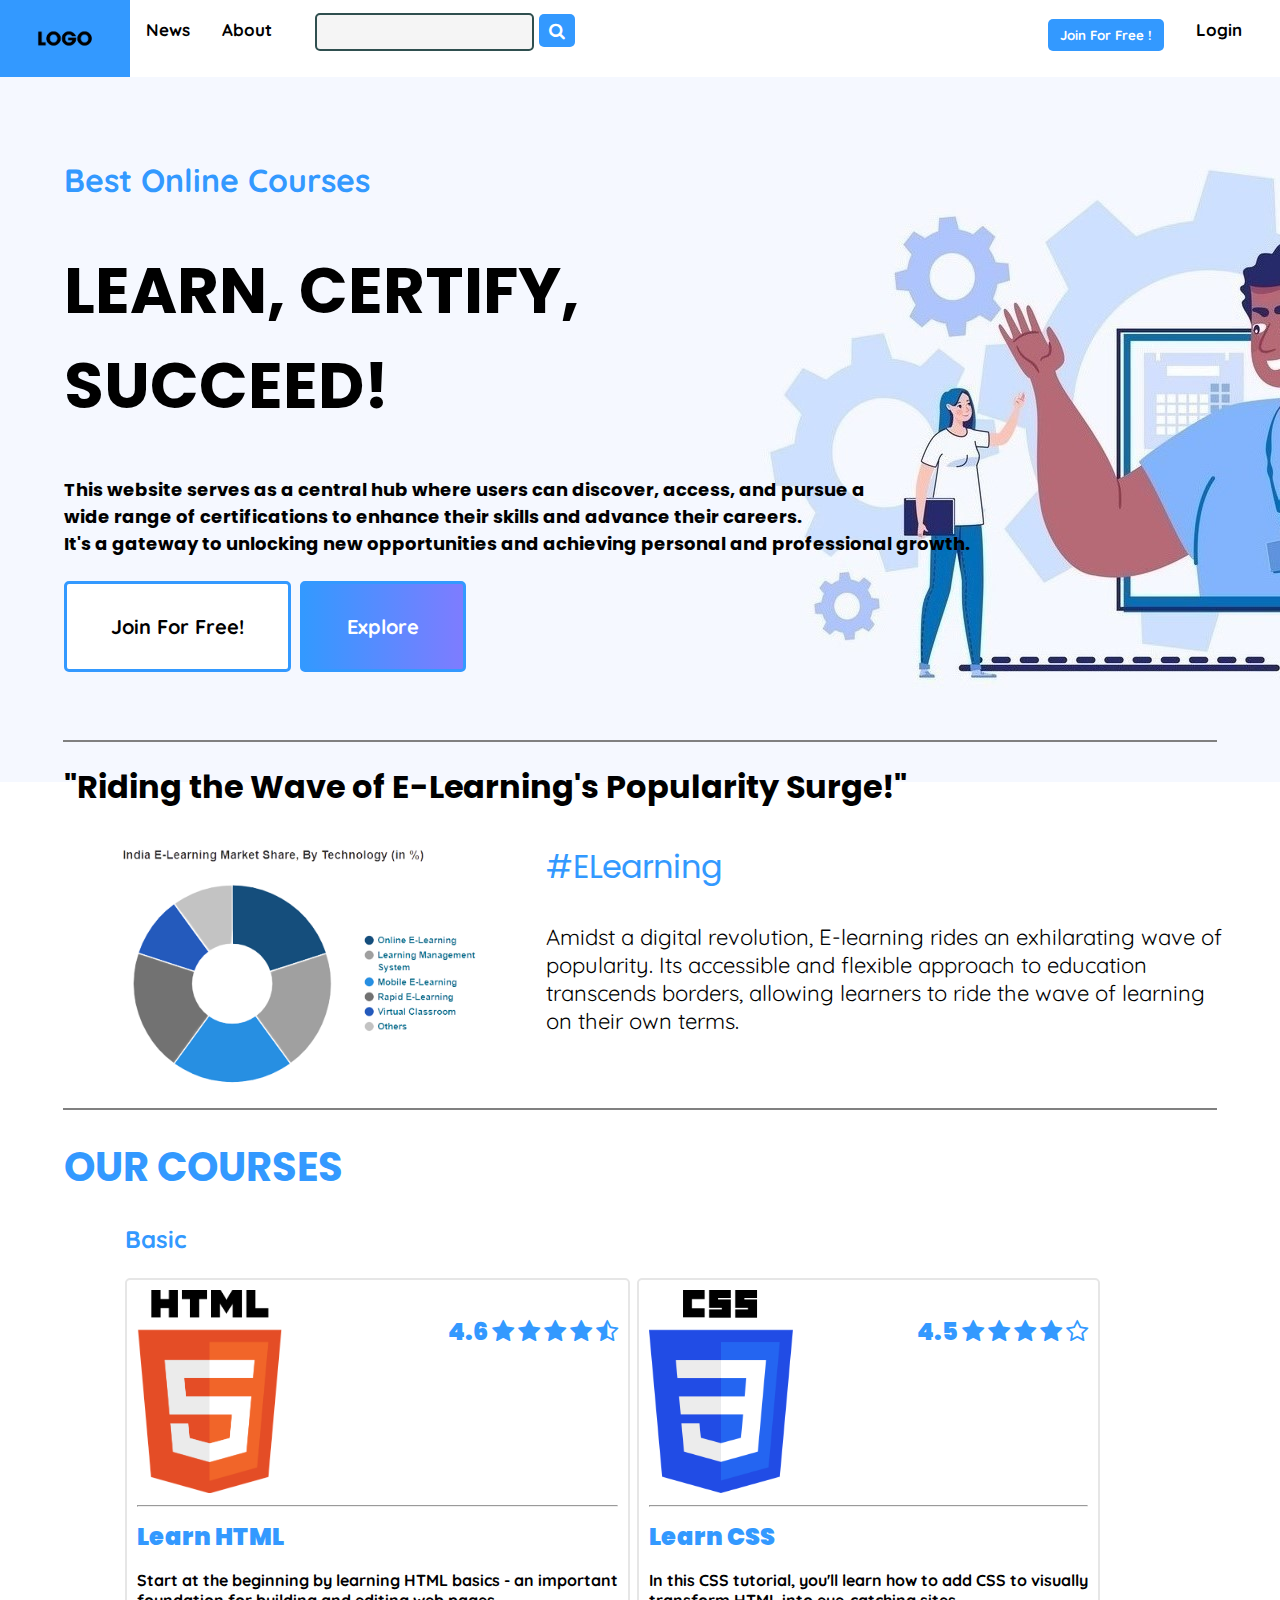
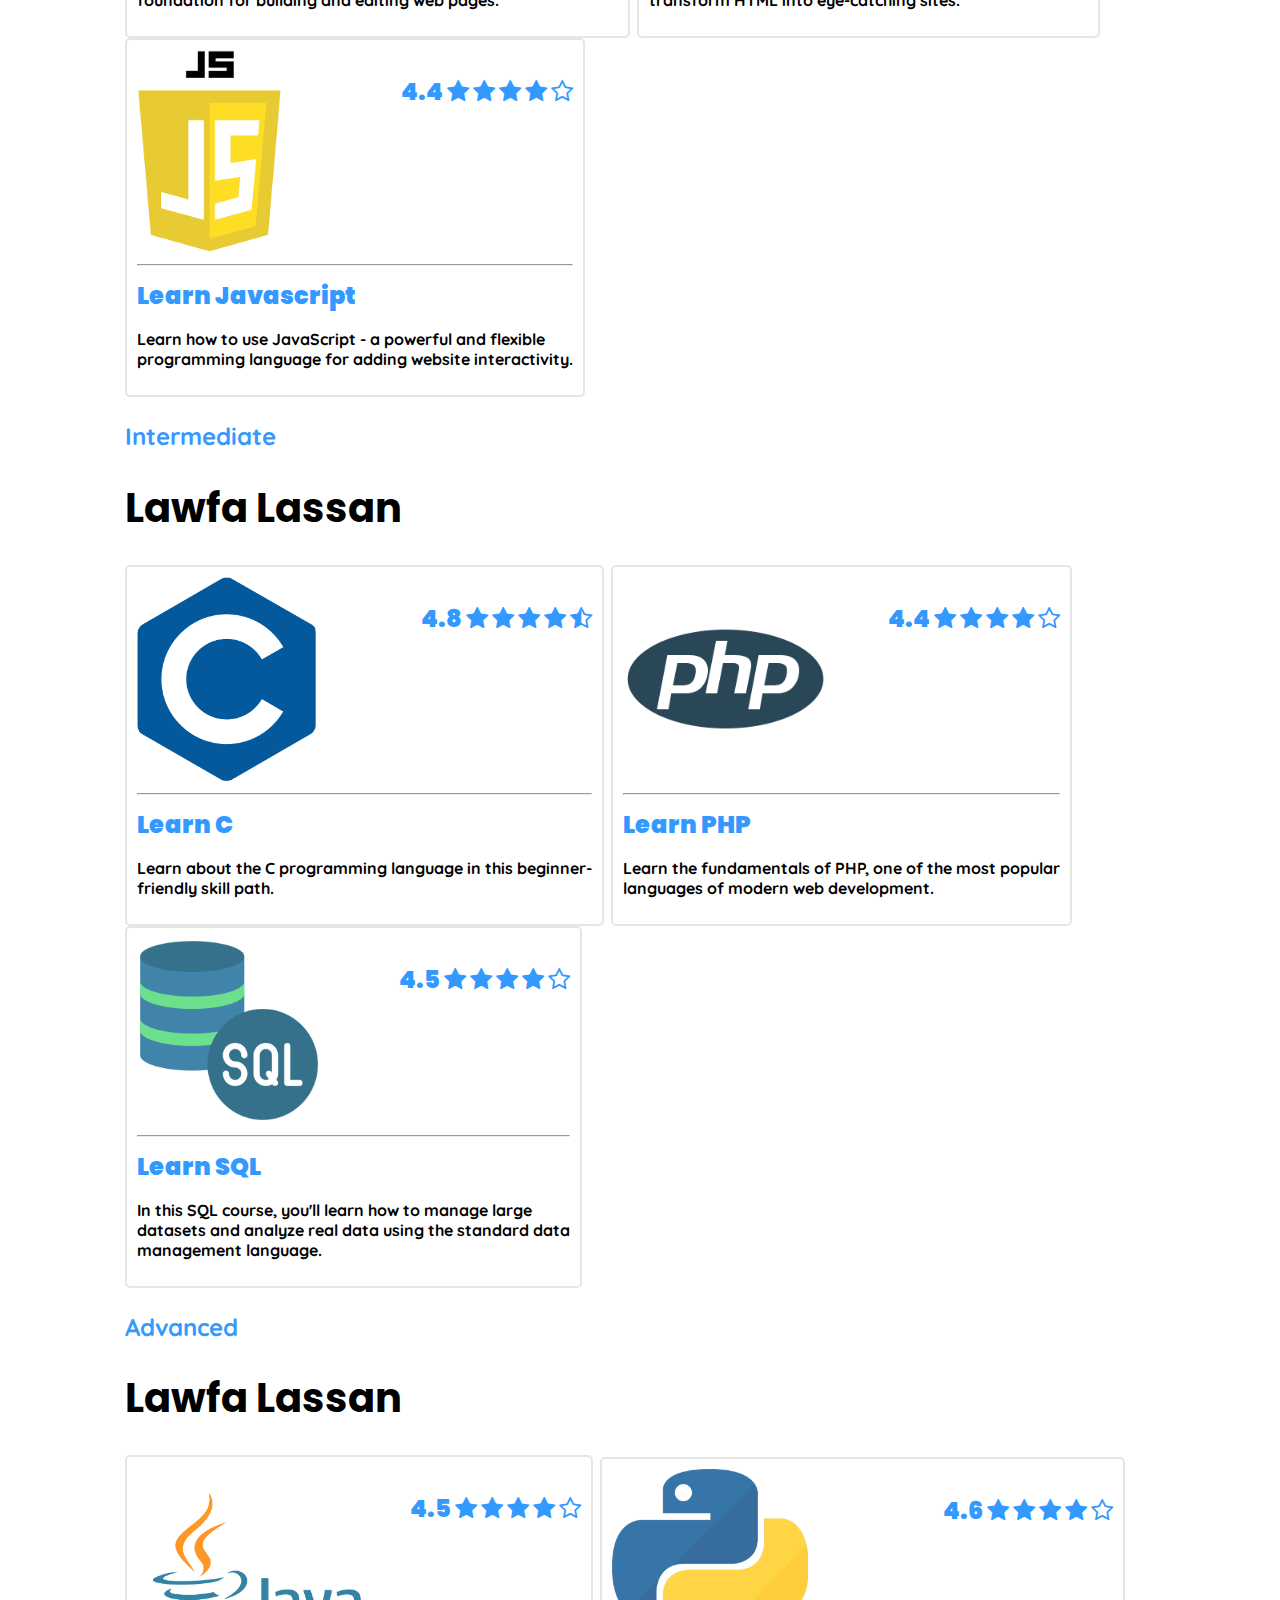
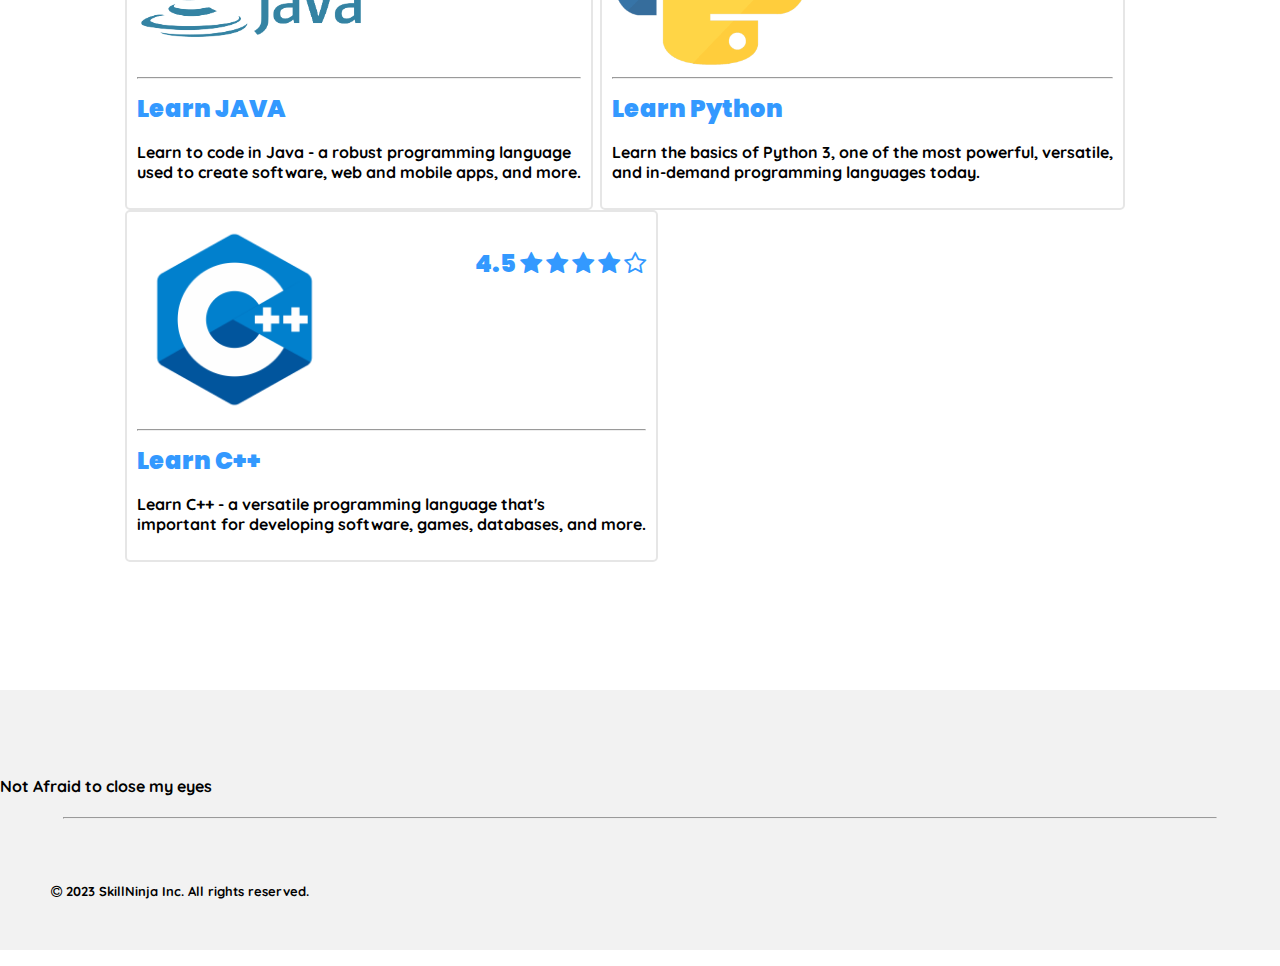
<file: index.html>
<html>

<head>
    <meta name="viewport" content="width=device-width, initial-scale=1.0">
    <link rel="stylesheet" href="https://cdnjs.cloudflare.com/ajax/libs/font-awesome/4.7.0/css/font-awesome.min.css">
    <link href="https://fonts.googleapis.com/icon?family=Material+Icons" rel="stylesheet">
    <link rel="stylesheet" href="style.css">
    <script src="script.js"></script>
</head>

<body id="mybody">
    <form action="">
        <div class="topnav" id="myTopnav">
            <a href="#home" class="active"><img src="logo.png" alt="" style="zoom: 20%;"></a>
            <a href="#home" class="" style="padding-top: 1.5%;">News</a>
            <a href="#home" class="" style="padding-top: 1.5%;">About</a>
            <a href="#home" class="" style="float: right; padding-top: 1.5%;" onclick="openform()">Login &emsp;</a>
            <a href="#home" class="" style="float: right; padding-top: 1.5%;"><button id="reg-btn">Join For Free
                    !</button></a>
            <a href="#none" style="padding-top: 1%;">&nbsp;</i><input type="search" name="" id=""
                    class="search-bar">&nbsp;<i id="search-btn" class="fa fa-search"></i></a>
            <a href="javascript:void(0)" class="icon" onclick="myFunction()"><i class="fa fa-bars"></i></a>
        </div>

        <div class="form-popup" id="myform">
            <div class="form-container">
                <h1>Welcome Back!</h1>
                <a href="#closebtn" class="closebtn" onclick="closeform()"><i class="material-icons">close</i></a>
                <label for="username">USERNAME:</label>
                <input type="text" name="username" id="" placeholder="Username">

                <label for="password">PASSWORD:</label>
                <input type="password" name="password" id="" placeholder="Password">
                <p><a href="#forgotpass" style="text-decoration: none;">Forgot Password?</a></p>

                <button type="submit">Login</button>
                <p>
                    <hr style="width: 45%;float: left;border:1px solid rgb(204, 204, 204);"><b>or</b>
                    <hr style="width: 45%;float: right;border:1px solid rgb(204, 204, 204);">
                </p>
                <p>New to SkillNinja? <a href="#register">SignUp</a></p>
            </div>
        </div>

        <div class="headers">
            <p>Best Online Courses</p>
            <h1 style="  animation: 0.5s ease-out 0s 1 textanim;">LEARN, CERTIFY,<br> SUCCEED!</h1>
            <h4 style="  animation: 1s ease-out 0s 1 textanim; font-size:large;">This website serves as a central hub
                where
                users can discover, access, and pursue a <br>
                wide range of certifications
                to enhance their skills and advance their careers.<br>
                It's a gateway to unlocking new opportunities and achieving personal and professional growth.</h4>
            <button class="centerbtn" style="  animation: 1.5s ease-out 0s 1 textanim;">Join For Free!</button>
            <button class="centerbtn2" style="  animation: 1.5s ease-out 0s 1 textanim;">Explore</button>
        </div><br><br><br>
        <hr style="width: 90%; border:1px solid gray;">
        <div>
            <h1 id="middle-section">"Riding the Wave of E-Learning's Popularity Surge!"</h1>
            <img src="graph2.png" alt="" class="graph-img">
            <p id="middle-section">
                <h7 style="color: #3399FF;">#ELearning</h7>
            <p style=" font-family: 'Quicksand', sans-serif; font-size: 22px;padding: 0% 4% 4% 4%; ">Amidst a digital
                revolution, E-learning
                rides an exhilarating wave of popularity.
                Its accessible and flexible approach to education transcends borders, allowing learners to ride the wave
                of
                learning on their own terms.</p>
            </p>
        </div>
        <hr style="width: 90%; border:1px solid gray;">
        <div class="courses">
            <h1 style="font-family:'Poppins', sans-serif; color: #3399FF;">OUR COURSES</h1>
            <div class="courses">
                <p>Basic</p>
                <!-- <h1>Lawfa Lassan</h1> -->
                <div class="course-card"><a href="#html" style="text-decoration: none;color: #3399FF;"><img
                            src="html.png" alt="" style="zoom: 19.8%;">
                        <p style="float: right;">4.6
                            <span class="fa fa-star checked"></span>
                            <span class="fa fa-star checked"></span>
                            <span class="fa fa-star checked"></span>
                            <span class="fa fa-star checked"></span>
                            <span class="fa fa-star-half-empty"></span>
                        </p>
                        <hr>Learn HTML<p style="font-size: medium;color: black;font-family:'Quicksand', sans-serif;">
                            Start at
                            the beginning by learning HTML basics - an important <br>foundation for building and editing
                            web
                            pages.</p>
                    </a>
                </div>
                <div class="course-card"><img src="css.png" alt="" style="zoom: 18%;">
                    <p style="float: right;">4.5
                        <span class="fa fa-star checked"></span>
                        <span class="fa fa-star checked"></span>
                        <span class="fa fa-star checked"></span>
                        <span class="fa fa-star checked"></span>
                        <span class="fa fa-star-o"></span>
                    </p>
                    <hr>Learn CSS<p style="font-size: medium;color: black;font-family:'Quicksand', sans-serif;">In this
                        CSS
                        tutorial, you'll learn how to add CSS to visually<br>
                        transform HTML into eye-catching sites.</p>
                </div>
                <div class="course-card"><img src="js2.png" alt="" style="zoom: 40%;">
                    <p style="float: right;">4.4
                        <span class="fa fa-star checked"></span>
                        <span class="fa fa-star checked"></span>
                        <span class="fa fa-star checked"></span>
                        <span class="fa fa-star checked"></span>
                        <span class="fa fa-star-o"></span>
                    </p>
                    <hr>Learn Javascript<p style="font-size: medium;color: black;font-family:'Quicksand', sans-serif;">
                        Learn
                        how to use JavaScript - a powerful and flexible<br>
                        programming language for adding website interactivity.</p>
                </div>
            </div>
            <div class="courses">
                <p>Intermediate</p>
                <h1>Lawfa Lassan</h1>
                <div class="course-card"><img src="c.png" alt="" style="zoom: 30.5%;">
                    <p style="float: right;">4.8
                        <span class="fa fa-star checked"></span>
                        <span class="fa fa-star checked"></span>
                        <span class="fa fa-star checked"></span>
                        <span class="fa fa-star checked"></span>
                        <span class="fa fa-star-half-empty"></span>
                    </p>
                    <hr>Learn C<p style="font-size: medium;color: black;font-family:'Quicksand', sans-serif;">Learn
                        about
                        the C programming language in this beginner-<br>friendly skill path.</p>
                </div>
                <div class="course-card"><img src="php.png" alt="" style="zoom: 40%;">
                    <p style="float: right;">4.4
                        <span class="fa fa-star checked"></span>
                        <span class="fa fa-star checked"></span>
                        <span class="fa fa-star checked"></span>
                        <span class="fa fa-star checked"></span>
                        <span class="fa fa-star-o"></span>
                    </p>
                    <hr>Learn PHP<p style="font-size: medium;color: black;font-family:'Quicksand', sans-serif;">Learn
                        the
                        fundamentals of PHP, one of the most popular<br> languages of modern web development.</p>
                </div>
                <div class="course-card"><img src="sql.png" alt="" style="zoom: 36%;">
                    <p style="float: right;">4.5
                        <span class="fa fa-star checked"></span>
                        <span class="fa fa-star checked"></span>
                        <span class="fa fa-star checked"></span>
                        <span class="fa fa-star checked"></span>
                        <span class="fa fa-star-o"></span>
                    </p>
                    <hr>Learn SQL<p style="font-size: medium;color: black;font-family:'Quicksand', sans-serif;">In this
                        SQL
                        course, you'll learn how to manage large <br>datasets and analyze real data using the standard
                        data
                        <br>management language.
                    </p>
                </div>
            </div>
            <div class="courses">
                <p>Advanced</p>
                <h1>Lawfa Lassan</h1>
                <div class="course-card"><img src="Java.png" alt="" style="zoom: 8%;">
                    <p style="float: right;">4.5
                        <span class="fa fa-star checked"></span>
                        <span class="fa fa-star checked"></span>
                        <span class="fa fa-star checked"></span>
                        <span class="fa fa-star checked"></span>
                        <span class="fa fa-star-o"></span>
                    </p>
                    <hr>Learn JAVA<p style="font-size: medium;color: black;font-family:'Quicksand', sans-serif;">Learn
                        to
                        code in Java - a robust programming language<br>
                        used to create software, web and mobile apps, and more.
                    </p>
                </div>
                <div class="course-card"><img src="python.png" alt="" style="zoom: 31%;">
                    <p style="float: right;">4.6
                        <span class="fa fa-star checked"></span>
                        <span class="fa fa-star checked"></span>
                        <span class="fa fa-star checked"></span>
                        <span class="fa fa-star checked"></span>
                        <span class="fa fa-star-o"></span>
                    </p>
                    <hr>Learn Python<p style="font-size: medium;color: black;font-family:'Quicksand', sans-serif;">Learn
                        the
                        basics of Python 3, one of the most powerful, versatile,<br>
                        and in-demand programming languages today.
                    </p>
                </div>
                <div class="course-card"><img src="c++.png" alt="" style="zoom: 12.2%;">
                    <p style="float: right;">4.5
                        <span class="fa fa-star checked"></span>
                        <span class="fa fa-star checked"></span>
                        <span class="fa fa-star checked"></span>
                        <span class="fa fa-star checked"></span>
                        <span class="fa fa-star-o"></span>
                    </p>
                    <hr>Learn C++<p style="font-size: medium;color: black;font-family:'Quicksand', sans-serif;">Learn
                        C++ -
                        a versatile programming language that's <br>important for developing software, games, databases,
                        and
                        more.
                    </p>
                </div>
            </div>
        </div>
        <footer>
            <h4>Not Afraid to close my eyes</h4>
            <hr style="width: 90%;">
            <p><i class="fa fa-copyright"></i> 2023 SkillNinja Inc. All rights reserved.</p>
        </footer>
    </form>
</body>

</html>
</file>
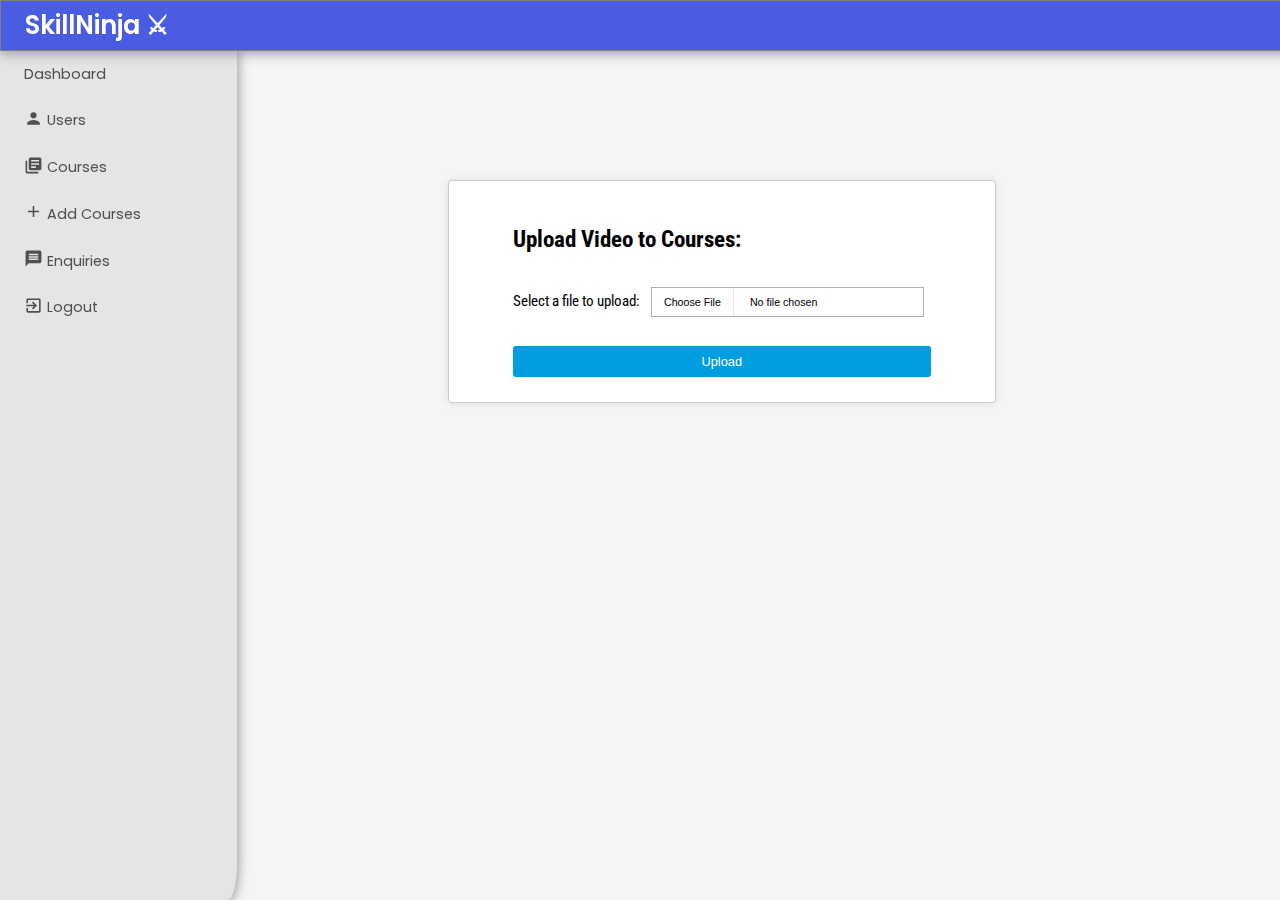
<file: Admin/upload.html>
<!DOCTYPE html>
<html>
  <head>
    <meta charset="UTF-8">
    <meta name="viewport" content="width=device-width, initial-scale=1.0">
    <link rel="stylesheet" href="https://cdnjs.cloudflare.com/ajax/libs/font-awesome/4.7.0/css/font-awesome.min.css" />
    <link href="https://fonts.googleapis.com/icon?family=Material+Icons" rel="stylesheet" />
    <link href="https://fonts.googleapis.com/icon?family=Material+Icons" rel="stylesheet">
    <link rel="stylesheet" href="style.css">
    <script src="script.js"></script>
    <title>SkillNinja</title>

</head>
  <body>
   <div class="side-bar" id="mySide-bar">
      <a href="admin.php" class="active">SkillNinja ⚔︎</a>
      <a href="admin.php">Dashboard</a>
      <a href="userinfo.php"><i class="material-icons" style="position: relative; top: 6%;">person</i> Users</a>
      <a href="courseinfo.php"><i class="material-icons" style="position: relative; top: 6%;">library_books</i>
          Courses</a>
      <a href="upload.html"><i class="material-icons" style="position: relative; top: 6%;">add</i> Add Courses</a>
      <a href="Enquiryinfo.php"><i class="material-icons" style="position: relative; top: 6%;">message</i>
          Enquiries</a>
      <a href="../User/Homepage/index.php"><i class="material-icons" style="position: relative; top: 6%;">exit_to_app</i>
          Logout</a>
      <a href="javascript:void(0)" class="icon" onclick="myFunction()"><i class="fa fa-bars"></i></a>
  </div> 
  <div class="form-box">
    <h2>Upload Video to  Courses:</h2><br>
    <form action="upload.php" method="POST" enctype="multipart/form-data">
      Select a file to upload:
      <input type="file" name="file" />
      <button value="Upload" name="Upload">Upload</button>
    </form>
  </div>
  </body>
</html>
</file>
<file: style.css>
@import url('https://fonts.googleapis.com/css2?family=Finger+Paint&family=Pangolin&family=Rubik+Puddles&family=Ubuntu:wght@600&display=swap');
@import url("https://fonts.googleapis.com/css2?family=Quicksand&display=swap");
@import url('https://fonts.googleapis.com/css2?family=Poppins:ital,wght@1,700&display=swap');

body {
  margin: 0;
  font-family: Arial, Helvetica, sans-serif;
  font-family: "Quicksand", sans-serif;
  /* background-color:rgb(255, 235, 211); */
  background-image: url(bg2.jpg);
  /* background-size:100%; */
  background-repeat: no-repeat;
  /* background-position-y: 15%;
  background-position-x: 100%; */
}
@media screen and (max-width: 1366px) and (max-height:768px) {
  body{
    zoom: 80%;
  }
}
.topnav {
  overflow: hidden;
  background-color: #ffffff;
  position: fixed;
  width:100%;
  text-align: center;
}

.topnav a {
  float: left;
  display: block;
  color: #000000;
  text-align: center;
  padding: 14px 16px;
  text-decoration: none;
  font-size: 17px;
  font-weight: bolder;
}

/* .topnav a:hover {
  background-color: #ddd;
  color: black;
} */

.topnav a.active {
  background-color: #3399FF;
  color: white;
}

.topnav .icon {
  display: none;
}
.form-popup{
  display: none;
  position: fixed;
  text-align: center;
  z-index: 9;
  /* padding-top: 10%; */
  padding: 6% 0% 0% 35%;
  /* max-width: ; */
  /* backdrop-filter: blur(20px); */
}
.form-container{
  background-color: #ffffff;
  box-shadow: 2px 2px 10px 10px rgb(240, 240, 240);
  padding: 10%;
  padding-top: 5%;
  max-width: 500px;
  border-radius: 5px;
}
.form-container h1{
  color: #3399FF;
  padding: 0px 0px 50px 0px;
}
.closebtn{
  position: relative;
  float: right;
  margin-top: -32%;
  color: #000000;
}
.form-container input[type=text], .form-container input[type=password]{
  padding: 15px;
  width: 100%;
  background-color: #ffffff;
  border: 1px solid #005ebb;
  margin: 5px 0px 20px 0px;
  border-radius: 2px;
  font-family: "Quicksand", sans-serif;
  font-weight: bold;
}
.form-container p a{
  color: #2692ff;
}
.form-container button{
  padding: 15px;
  width: 100%;
  background:linear-gradient(to left, #7e7cff 0%, #3399FF 100%);
  font-family: "Quicksand", sans-serif;
  font-size: medium;
  font-weight: 600;
  color: white;
  border: 0;
  border-radius: 5px; 
}
.form-container button:hover{
  transition: ease-in-out background;
  background: #005ebb;
  cursor: pointer;
}
.form-container label{
  font-size: medium;
  font-weight:600;
  font-family: system-ui, -apple-system, BlinkMacSystemFont, 'Segoe UI', Roboto, Oxygen, Ubuntu, Cantarell, 'Open Sans', 'Helvetica Neue', sans-serif;
}
.blur-filter {
  -webkit-filter: blur(2px);
  -moz-filter: blur(2px);
  -o-filter: blur(2px);
  -ms-filter: blur(2px);
  filter: blur(2px);
}
.graph-img{
  zoom: 80%;
  float: left;
}

@media screen and (max-width: 600px) {
  .topnav a:not(:first-child) {display: none;}
  .topnav a.icon {
    float: right;
    display: block;
    zoom: 150%;
  }
  .graph-img{
    zoom: 60%;
  }
  #middle-section{
    zoom: 50%;
  }
  body{
    zoom: 65%
    
  }
  .course-card{
    width: 60%;
  }
  .form-popup{
    zoom: 200%;
    padding: 5%;
  }
}

@media screen and (max-width: 600px) {
  .topnav.responsive {position: relative;}
  .topnav.responsive .icon {
    position: absolute;
    right: 0;
    top: 0;
  }
  .topnav.responsive a {
    float: none;
    display: block;
    text-align: left;
  }
}
@keyframes textanim {
  0%{
    transform: translateY(-100%);
  }
  100%{
    transform: translateY(0);
  }
}
.headers {
  animation: 1s ease-out 0s 1 textanim;
  font-family: 'Poppins', sans-serif;
  /* display: flexbox; */
  text-align: left;
  padding-top: 10%;
  padding-left: 5%;
  font-size: xx-large;
}
.headers p{
  color: #3399FF;
  font-family: 'Quicksand', sans-serif;
  font-weight: bolder;
}
.centerbtn{
  padding: 30px 44px;
  font-family: "Quicksand", sans-serif;
  font-size: 20px;
  font-weight: bolder;
  border: 3px solid #3399FF;
  border-radius: 5px;
  background-color: white;
}
.centerbtn2{
  padding: 30px 44px;
  font-family: "Quicksand", sans-serif;
  background: linear-gradient(to left, #7e7cff 0%, #3399FF 100%);
  font-size: 20px;
  font-weight: bolder;
  border: 3px solid #3399FF;
  border-radius: 5px;
  color: white;
}
.centerbtn:hover{
  cursor: pointer;
  padding: 30px 44px;
  font-size: 20px;
  background: linear-gradient(to left, #7e7cff 0%, #3399FF 100%);
  transition: background-color 0.4s ease-in-out;
  box-shadow: 0 0 20px rgba(104, 85, 224, 0.6);
  border: 3px solid #3399FF;
  color: white;
}
.centerbtn2:hover{
  cursor: pointer;
  padding: 30px 44px;
  font-size: 20px;
  background: white;
  transition: background 0.4s ease-in-out;
  border: 3px solid #3399FF;
  color: rgb(0, 0, 0);
}
.search-bar{
  /* margin-top: 4.62%; */
  padding: 8px 10px;
  width: 79%; 
  background-color: whitesmoke;
  border: 2px solid darkslategrey;
  color: black;
  font-size: medium;
  border-radius: 5px;
}
#search-btn{
  padding: 8px 10px;
  background-color: #3399FF;
  border: 0px solid darkslategrey;
  border-radius: 5px;
  /* width: 5%; */
  color: white;
}
#reg-btn{
  padding: 8px 12px;
  border-radius: 5px;
  border: 0;
  background-color: #3399FF;
  font-weight: bolder;
  color: white;
  font-family: "Quicksand", sans-serif;
  cursor: pointer;
}
#middle-section{
  /* animation: 1s ease-out 0s 1 textanim; */
  font-family: 'Poppins', sans-serif;
  /* display: flexbox; */
  text-align: left;
  padding-left: 5%;
  font-size: xx-large;
}
.courses {
  padding-left: 5%;
  color: #3399FF;
  font-size: x-large;
  font-weight: bolder;
}
.courses h1{
  font-size:40px;
  font-family: 'Poppins', sans-serif;
  color: #000000;
}
.courses img{
  zoom: 20%;
}
.course-card{
  font-family: 'Poppins', sans-serif;
  padding: 10px 10px 10px 10px;
  display: inline-block;
  border: 2px solid rgb(230, 230, 230);
  /* border-top: 1px solid darkgray;
  border-left: 1px solid darkgray; */
  border-radius: 5px ;
  /* box-shadow: 2px 2px 1px 1px darkgray; */
}
.course-card:hover{
  cursor: pointer;
  box-shadow: 2px 2px 10px 10px rgb(240, 240, 240);
}
footer{
  margin-top: 10%;
  background-color: #efefefc9;
  padding-top: 5%;
}
footer p{
  font-weight: bold;
  font-size: small;
  padding: 4%;
}
</file>
<file: Admin/style.css>
@import url('https://fonts.googleapis.com/css2?family=Finger+Paint&family=Pangolin&family=Rubik+Puddles&family=Ubuntu:wght@600&display=swap');
@import url("https://fonts.googleapis.com/css2?family=Quicksand&display=swap");
@import url('https://fonts.googleapis.com/css2?family=Poppins:ital,wght@1,700&display=swap');
@import url('https://fonts.googleapis.com/css2?family=Poppins&family=Roboto+Condensed&display=swap');

html {
  scroll-behavior: smooth;
}
*{
    padding:0 ;
}
body{
    background-color: whitesmoke;
    margin: 0;
    font-family: 'Poppins', sans-serif;
    font-family: 'Roboto Condensed', sans-serif;
    padding: 0;
}

@media screen and (max-width: 1366px) and (max-height:768px) {
  body {
    zoom: 80%;
  }

  .form-popup {
    zoom: 105%;
  }
}

@media screen and (max-width: 1440px) and (max-height:900px) {
  body {
    zoom: 80%;
  }
}
  .form-popup {
    zoom: 105%;
  }
#icon{
    z-index: 1;
    position: fixed;
    top: 1.5%;
    right: 2%;
    font-size: x-large;
    text-decoration: none;
}
.side-bar{
    display: flex;
    z-index: 1;
    flex-direction: column;
    position: fixed;
    font-family: 'Poppins', sans-serif;
    background-color: #e5e5e5;
    height: 100%;
    margin: 0;
    /* border: 2px solid black; */
    float: left;
    border-bottom-right-radius: 4%;
    box-shadow: 0px 1px 15px 1px rgb(148, 148, 148);
}
.side-bar a:not(:first-child){
    padding: 4px 120px 4px 30px;
    line-height: 280%;
    /* color: black; */
    color: rgb(80, 80, 80);
    font-size: large;
    font-weight: 400;
    text-decoration: none;
    border-radius: 4px;
    transition: background-color 0.3s;
}
.side-bar a.active {
    background-color: #4a5ce2;
    color: white;
    padding: 6px 0px 6px 30px;
    text-decoration: none;
    font-size: xx-large;
    font-family: 'Poppins', sans-serif;
    font-weight: 600;
    /* position: fixed; */
    width: 1000%;
    border: 1px solid grey;
    box-shadow: 0px 1px 15px 1px rgb(148, 148, 148);
    transition: background-color 0.3s;
}
.side-bar a:hover:not(:first-child){
    background-color: rgb(128, 172, 242);
    cursor: pointer;
}
@media screen and (max-width: 1920px){
    .side-bar a.icon {
        display: none;
      }
}
@media screen and (max-width: 600px) {
    .side-bar a {
      display: none;
      color: #00050a;
    }  
    .side-bar a.icon {
      float: left;
      display: block;
      zoom: 150%;
    }
    .side-bar{
        background-color: whitesmoke;
        box-shadow: 0px 0px 0px 0px;
    }
    body {
      zoom: 65%
    }
    .side-bar a:hover:not(:first-child) {
        background-color: #3d4c5c00;
        cursor: pointer;
        color: Blue;
    }
    .dashboard{
        display: flex;
        flex-direction: column;
        margin-left: -20%;
    }
    .card{
        zoom: 50%;
        float: left;
    }
  }
  
  @media screen and (max-width: 600px) {
    .side-bar.responsive {
      position: relative;
    }
  
    .side-bar.responsive .icon {
      position: absolute;
      right: 0;
      top: 0;
    }
  
    .side-bar.responsive a {
      float: none;
      display: block;
      text-align: left;
    }
  }
  .container{
    position: absolute;
    top:8%;
    left: 20%;
    color: blue;
    font-size: x-large;
    font-family: 'Poppins', sans-serif;
  }
  .container h1{
    border-bottom:4px solid;
    border-bottom-color: rgb(227, 227, 7);
  }
  .dashboard {
    display: flex;
    position: absolute;
    top: 28%;
    width: 80%;
    zoom: 82%;
    left: 15%;
    /* padding: 20px; */
}
.card {
    background:linear-gradient(to left, #98b9fb 0%, #78b9fb 100%);
    /* border: 1px solid #ccc; */
    color: white;
    font-weight: lighter;
    font-family: 'Poppins', sans-serif;
    /* font-family: 'Roboto Condensed', sans-serif; */
    padding: 40px 80px 40px 80px;
    margin-left: 5%;
    text-align: center;
    border-radius: 5px;
    box-shadow: 0px 1px 15px 1px rgb(148, 148, 148);
    border: 1px solid grey;
    transition: background-color 0.3s;
}
.card p{
  font-size: x-large;
  color: rgb(0, 0, 0);
  font-weight: 900;
}
.graph{
    position: absolute;
    top: 60%;
    left: 19%;
    zoom: 180%;
    background-color: white;
    padding: 2%;
    border-radius: 1px;
    box-shadow: 0px 1px 2px 1px rgb(148, 148, 148);
}
/* .graph-card{
    padding: 40px 80px 40px 80px;
    border: 1px solid #ccc;
    border-radius: 5px;
} */
.bar-graph {
  width: 300px;
  height: 230px;
  /* border: 1px solid #000; */
}
.bar-graph p{
  font-size: xx-small;
  color: rgb(116, 116, 116);
}

.bar {
  width: 20px; /* Width of each bar */
  background-color: #3498db; /* Bar color */
  margin: 5px; /* Space between bars */
  display: inline-block;
}
.bar-label {
  text-align: center;
  font-size: xx-small;
  display: inline;
  margin: 2%;
}

.area{
  padding-top: 10%;
  padding-left: 15%;
}
.area .boxes{
  font-size: xx-large;
  padding-left: 10%;
  padding-bottom: 1%;
  color: blue;
  font-weight: 600;
  text-decoration: underline;
}
.area table{
  font-size: large;
  background-color:white ;
  border: 0;
  border-radius: 5px;
  line-height: 200%;
  box-shadow: 0 0 2px 0 #898989;
  padding: 1% 1% 0% 1%
}
.area table tr{
  border: 0;
}
.area table td{
  border-top: 0;
  border-left: 0;
  border-right: 0;
  border-bottom: 1 black;
  -webkit-box-shadow: 0 6px 1px -6px grey;
  -moz-box-shadow: 0 6px 1px -6px grey;
   box-shadow: 0 6px 1px -6px grey;
}
.area table td a{
  border: 0px solid black;
  text-decoration: none;
  padding-top: 4%;
  padding-bottom: 4%;
  border-radius: 4px;
  background-color: #3498db;
  color: white;
}
.area table th{
  font-size: x-large;
  border-top: 0;
  border-left: 0;
  border-right: 0;
  border-bottom: 1 black;
  -webkit-box-shadow: 0 6px 1px -6px grey;
  -moz-box-shadow: 0 6px 1px -6px grey;
   box-shadow: 0 6px 1px -6px grey;
}
.form-box {
  background-color: white;
  position: absolute;
  top: 20%;
  left: 35%;
  padding: 2% 5% 2% 5%;
  font-size: larger;
  border: 1px solid #ccc;
  border-radius: 5px;
  box-shadow: 0 0 10px rgba(0, 0, 0, 0.1);
  box-sizing: border-box;
}

.form-box h2 {
  font-size: 1.5em; 
  margin-bottom: 20px;
}
.form-box input[type=file]{
  border: 1px solid rgb(175, 175, 175);
  width: 65%;
  margin-left: 10px;
  margin-bottom: 10px;
}

.form-box input[type=file]::file-selector-button{
  background-color: #fff;
  color: #000;
  border: 0px;
  border-right: 1px solid #e5e5e5;
  padding: 10px 15px;
  margin-right: 20px;
  transition: .5s;
  cursor: pointer;
}
.form-box input[type=file]::file-selector-button:hover {
  background-color: #eee;
  border: 0px;
  border-right: 1px solid #e5e5e5;
}

.form-box button {
  margin-top: 5%;
  padding: 10px 20px;
  width: 100%;
  background-color: #009de1;
  color: white; 
  font-size: medium;
  border: none; 
  border-radius: 3px;
  cursor: pointer; 
  transition: .5s;
}

.form-box button:hover {
  background-color: #01b3ff;;
}
</file>
